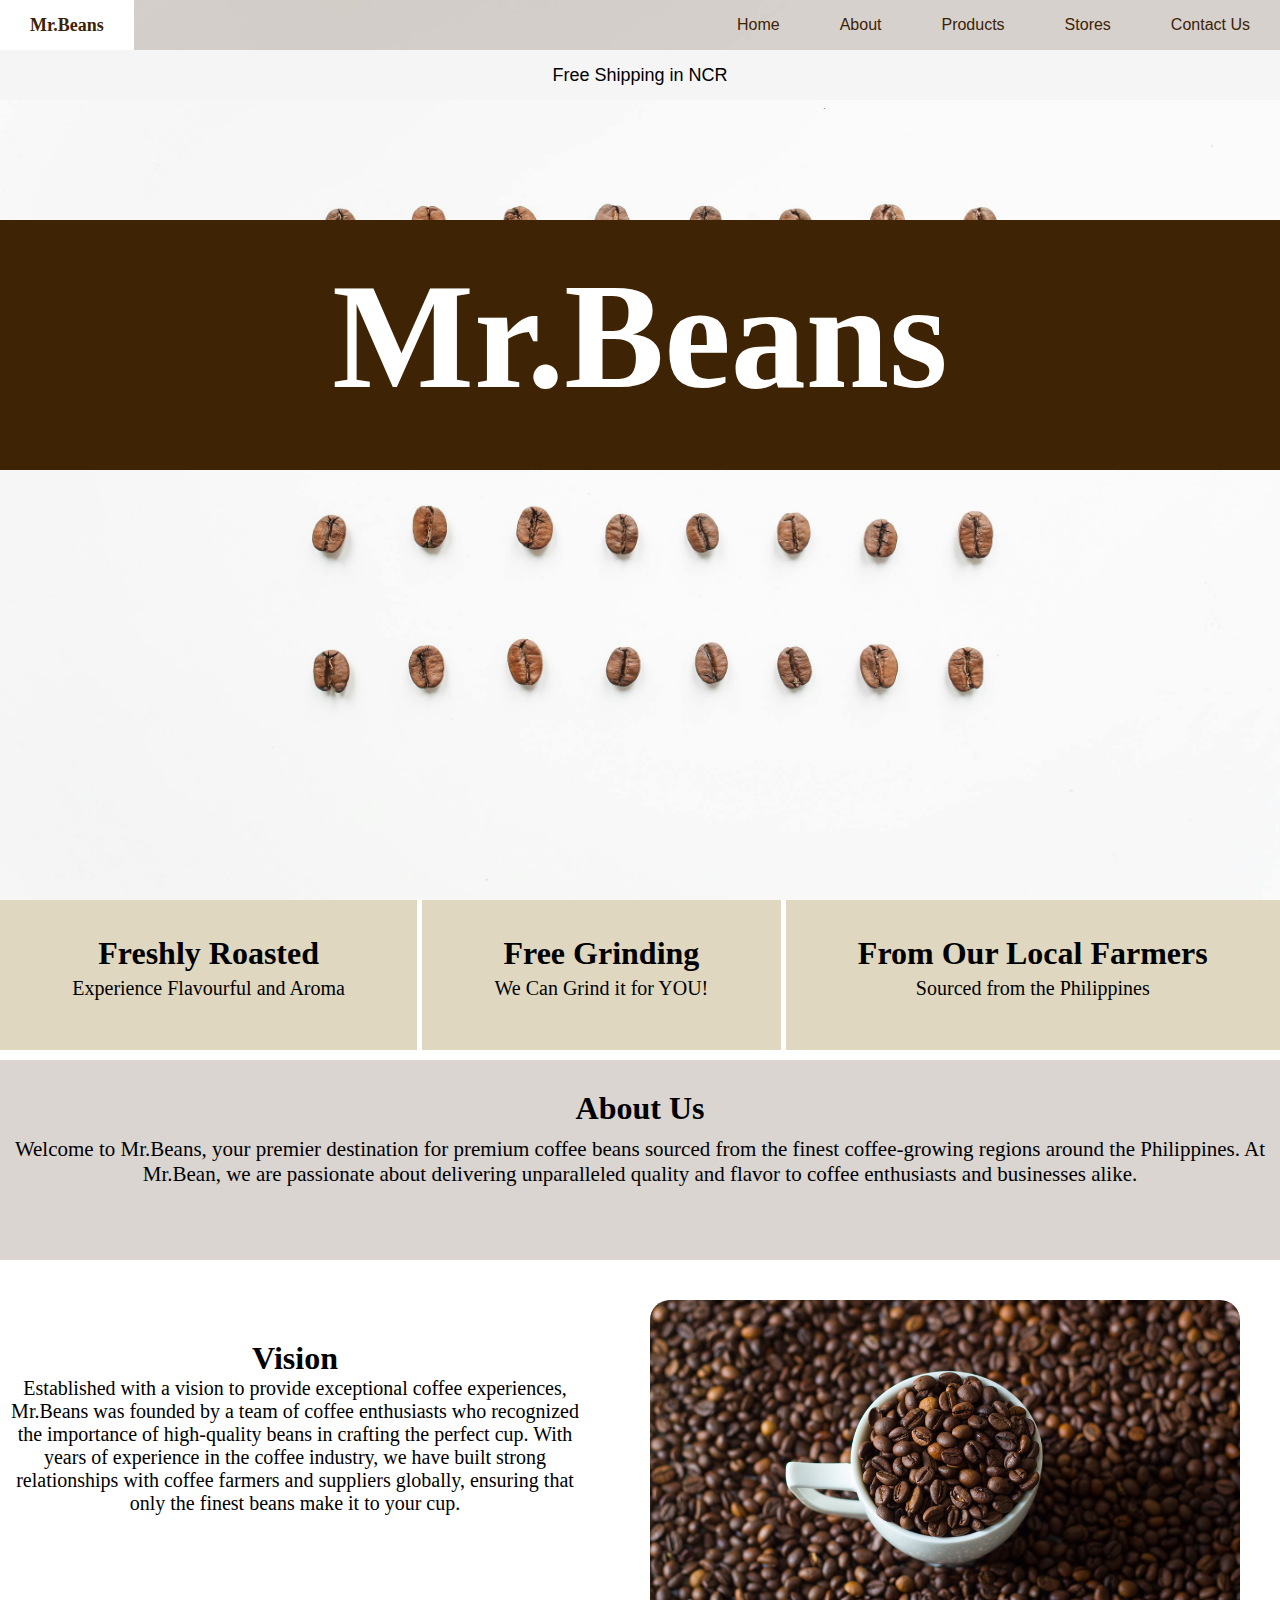
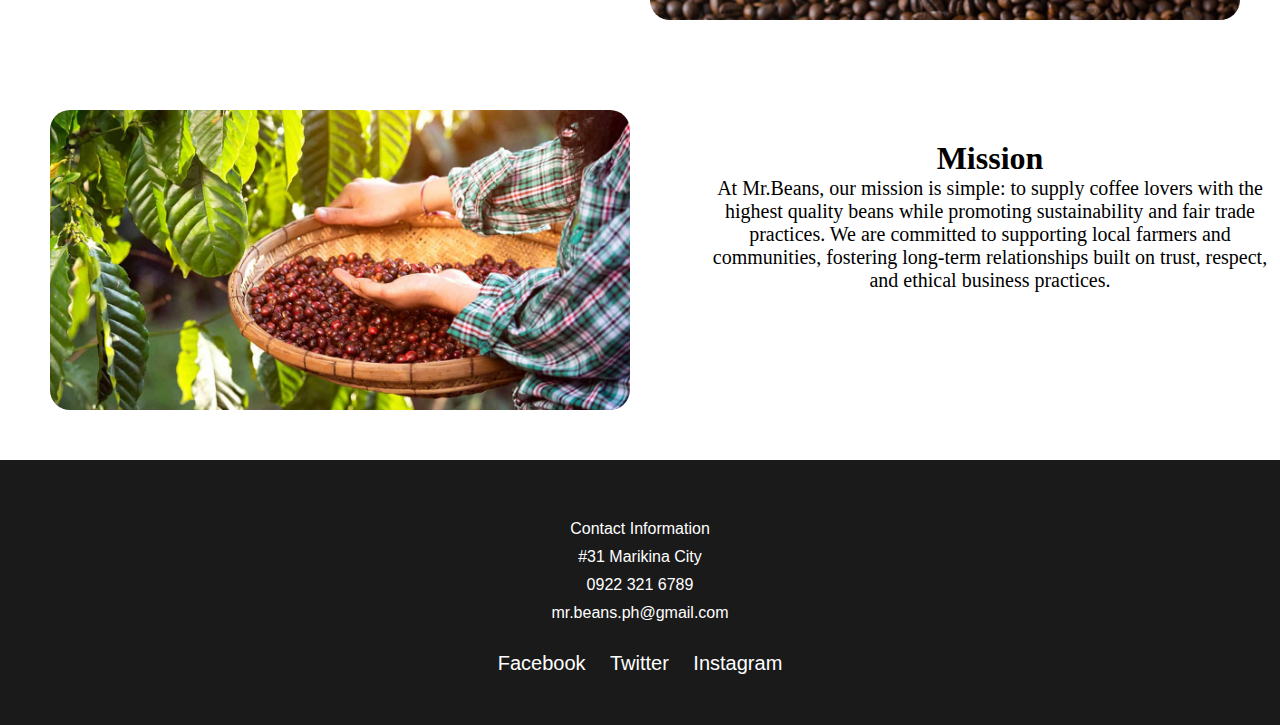
<file: index.html>
<!DOCTYPE html>
<html lang="en">
<head>
    <meta charset="UTF-8">
    <meta name="viewport" content="width=device-width, initial-scale=1.0">
    <title>Mr.Bean</title>
    <link rel="stylesheet" href="styles.css">
</head>
<body>
    <nav id="home">
      <div class="navbar">
        <ul class="sidebar">
            <li onclick=hideSidebar()><a href="#"><svg xmlns="http://www.w3.org/2000/svg" height="26" viewBox="0 -960 960 960" width="26"><path d="m313-440 224 224-57 56-320-320 320-320 57 56-224 224h487v80H313Z"/></svg>&nbsp &nbspBack</a> </li>
            <li><a href="#home">Home</a></li>
            <li><a href="#about">About</a></li>
            <li><a href="products.html">Products</a></li>
            <li><a href="stores.html">Stores</a></li>
            <li><a href="#contacts">Contact Us</a></li>
        </ul>
        <ul>
            <li ><a href="#">Mr.Beans</a></li>
            <li class="hideOnMobile"><a href="#home">Home</a></li>
            <li class="hideOnMobile"><a href="#about">About</a></li>
            <li class="hideOnMobile"><a href="products.html">Products</a></li>
            <li class="hideOnMobile"><a href="stores.html">Stores</a></li>
            <li class="hideOnMobile"><a href="#contacts">Contact Us</a></li>
            <li class="menu-button" onclick=showSidebar()><a href="#"><svg xmlns="http://www.w3.org/2000/svg" height="26" viewBox="0 -960 960 960" width="26"><path d="M120-240v-80h720v80H120Zm0-200v-80h720v80H120Zm0-200v-80h720v80H120Z"/></svg></a></li>
        </ul>
      </div>
        <div id="home"> 
          <div class="shipping">
                <p>Free Shipping in NCR</p>
          </div>
          <div class="logo">
            <p>Mr.Beans</p>
          </div>   
    </nav>

    <script src="script.js"></script>
  <div class="fresh">
     <div><h1>Freshly Roasted</h1><p> Experience Flavourful and Aroma </p></div>
     <div><h1>Free Grinding</h1><p>We Can Grind it for YOU!</p></div>
     <div><h1>From Our Local Farmers</h1><p>Sourced from the Philippines</p></div>
  </div>
<div class="about" id="about">
<h1>About Us</h1><p>Welcome to Mr.Beans, your premier destination for premium coffee beans sourced from the finest coffee-growing regions around the Philippines. At Mr.Bean, we are passionate about 
  delivering unparalleled quality and flavor to coffee enthusiasts and businesses alike.</p>
</div>
<div class="vision">
  <div class="vh"><h1>Vision</h1><p>Established with a vision to provide exceptional coffee experiences, Mr.Beans was founded by a team of coffee enthusiasts who recognized the importance of high-quality beans in crafting the perfect cup. With years of experience in the coffee industry, we have built strong relationships with coffee farmers 
    and suppliers globally, ensuring that only the finest beans make it to your cup.</p></div>
  <div class="vimage"></div>
</div>  
<div class="mission">
  <div class="mimage"></div>
  <div class="mh"><h1>Mission</h1><p>At Mr.Beans, our mission is simple: to supply coffee lovers with the highest quality beans while promoting sustainability and fair trade practices. We are committed to supporting local farmers and communities, fostering long-term relationships built on trust, respect, and ethical business practices.</p></div>
</div>    
</body>
<footer id="contacts">
  <div class="contact-info">
    <div>
      <p>Contact Information</p>
      <p>#31 Marikina City</p>
      <p>0922 321 6789</p>
      <p type="email">mr.beans.ph@gmail.com</p>
    </div>
  </div>
  <div class="social-media-links">
    <a href="#" target="_blank">Facebook</a>
    <a href="#" target="_blank">Twitter</a>
    <a href="#" target="_blank">Instagram</a>
  </div>
</footer>
</html>
</file>
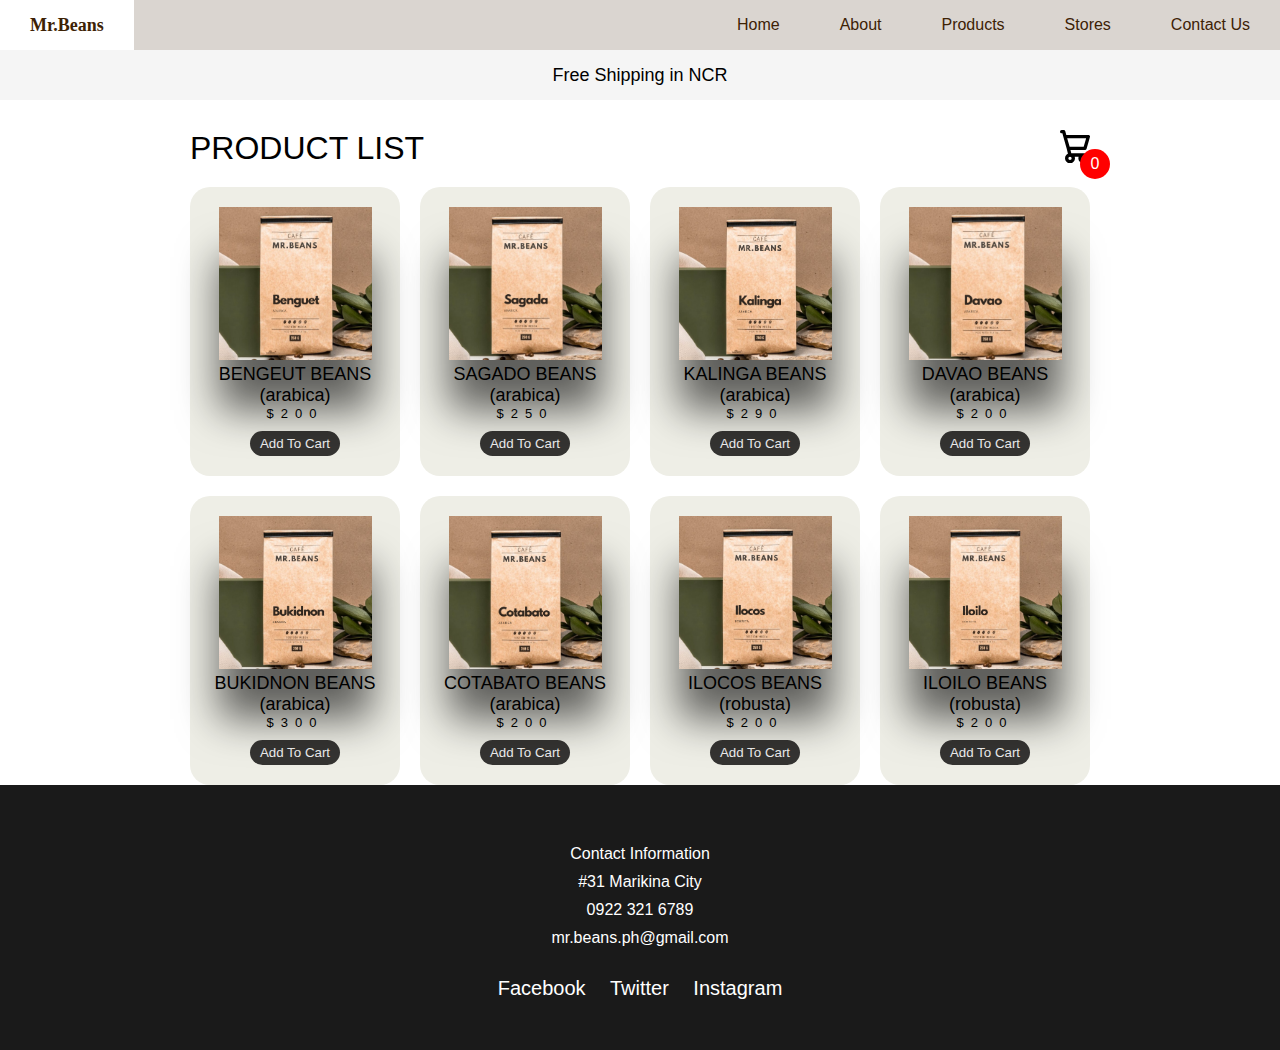
<file: products.html>
<!DOCTYPE html>
<html lang="en">
<head>
    <meta charset="UTF-8">
    <meta name="viewport" content="width=device-width, initial-scale=1.0">
    <title>Document</title>
    <link rel="stylesheet" href="style.css">
</head>
<nav id="home">
    <div class="navbar">
      <ul class="sidebar">
          <li onclick=hideSidebar()><a href="#"><svg xmlns="http://www.w3.org/2000/svg" height="26" viewBox="0 -960 960 960" width="26"><path d="m313-440 224 224-57 56-320-320 320-320 57 56-224 224h487v80H313Z"/></svg>&nbsp &nbspBack</a> </li>
          <li><a href="index.html">Home</a></li>
          <li><a href="index.html">About</a></li>
          <li><a href="products.html">Products</a></li>
          <li><a href="stores.html">Stores</a></li>
          <li><a href="#contacts">Contact Us</a></li>
      </ul>
      <ul>
          <li ><a href="#">Mr.Beans</a></li>
          <li class="hideOnMobile"><a href="index.html">Home</a></li>
          <li class="hideOnMobile"><a href="index.html">About</a></li>
          <li class="hideOnMobile"><a href="products.html">Products</a></li>
          <li class="hideOnMobile"><a href="stores.html">Stores</a></li>
          <li class="hideOnMobile"><a href="#contacts">Contact Us</a></li>
          <li class="menu-button" onclick=showSidebar()><a href="#"><svg xmlns="http://www.w3.org/2000/svg" height="26" viewBox="0 -960 960 960" width="26"><path d="M120-240v-80h720v80H120Zm0-200v-80h720v80H120Zm0-200v-80h720v80H120Z"/></svg></a></li>
      </ul>
    </div>
    <div id="home"> 
      <div class="shipping">
            <p>Free Shipping in NCR</p>
      </div>   
    </div>
    <script src="script.js"></script> 
    <body class="">
    <div class="container">
        <header>
            <div class="title">PRODUCT LIST</div>
            <div class="icon-cart">
                <svg aria-hidden="true" xmlns="http://www.w3.org/2000/svg" fill="none" viewBox="0 0 18 20">
                    <path stroke="currentColor" stroke-linecap="round" stroke-linejoin="round" stroke-width="2" d="M6 15a2 2 0 1 0 0 4 2 2 0 0 0 0-4Zm0 0h8m-8 0-1-4m9 4a2 2 0 1 0 0 4 2 2 0 0 0 0-4Zm-9-4h10l2-7H3m2 7L3 4m0 0-.792-3H1"/>
                </svg>
                <span>0</span>
            </div>
        </header>
        <div class="listProduct">

        </div>
    </div>
    <div class="cartTab">
        <h1>Shopping Cart</h1>
        <div class="listCart">
            
        </div>
        <div class="btn">
            <button class="close">CLOSE</button>
            <button class="checkOut">Check Out</button>
        </div>
    </div>

    <script src="app.js"></script>
  </nav>
</body>
<footer id="contacts">
    <div class="contact-info">
      <div>
        <p>Contact Information</p>
      <p>#31 Marikina City</p>
      <p>0922 321 6789</p>
      <p type="email">mr.beans.ph@gmail.com</p>
      </div>
    </div>
    <div class="social-media-links">
      <a href="#" target="_blank">Facebook</a>
      <a href="#" target="_blank">Twitter</a>
      <a href="#" target="_blank">Instagram</a>
    </div>
  </footer>
</html>
</file>
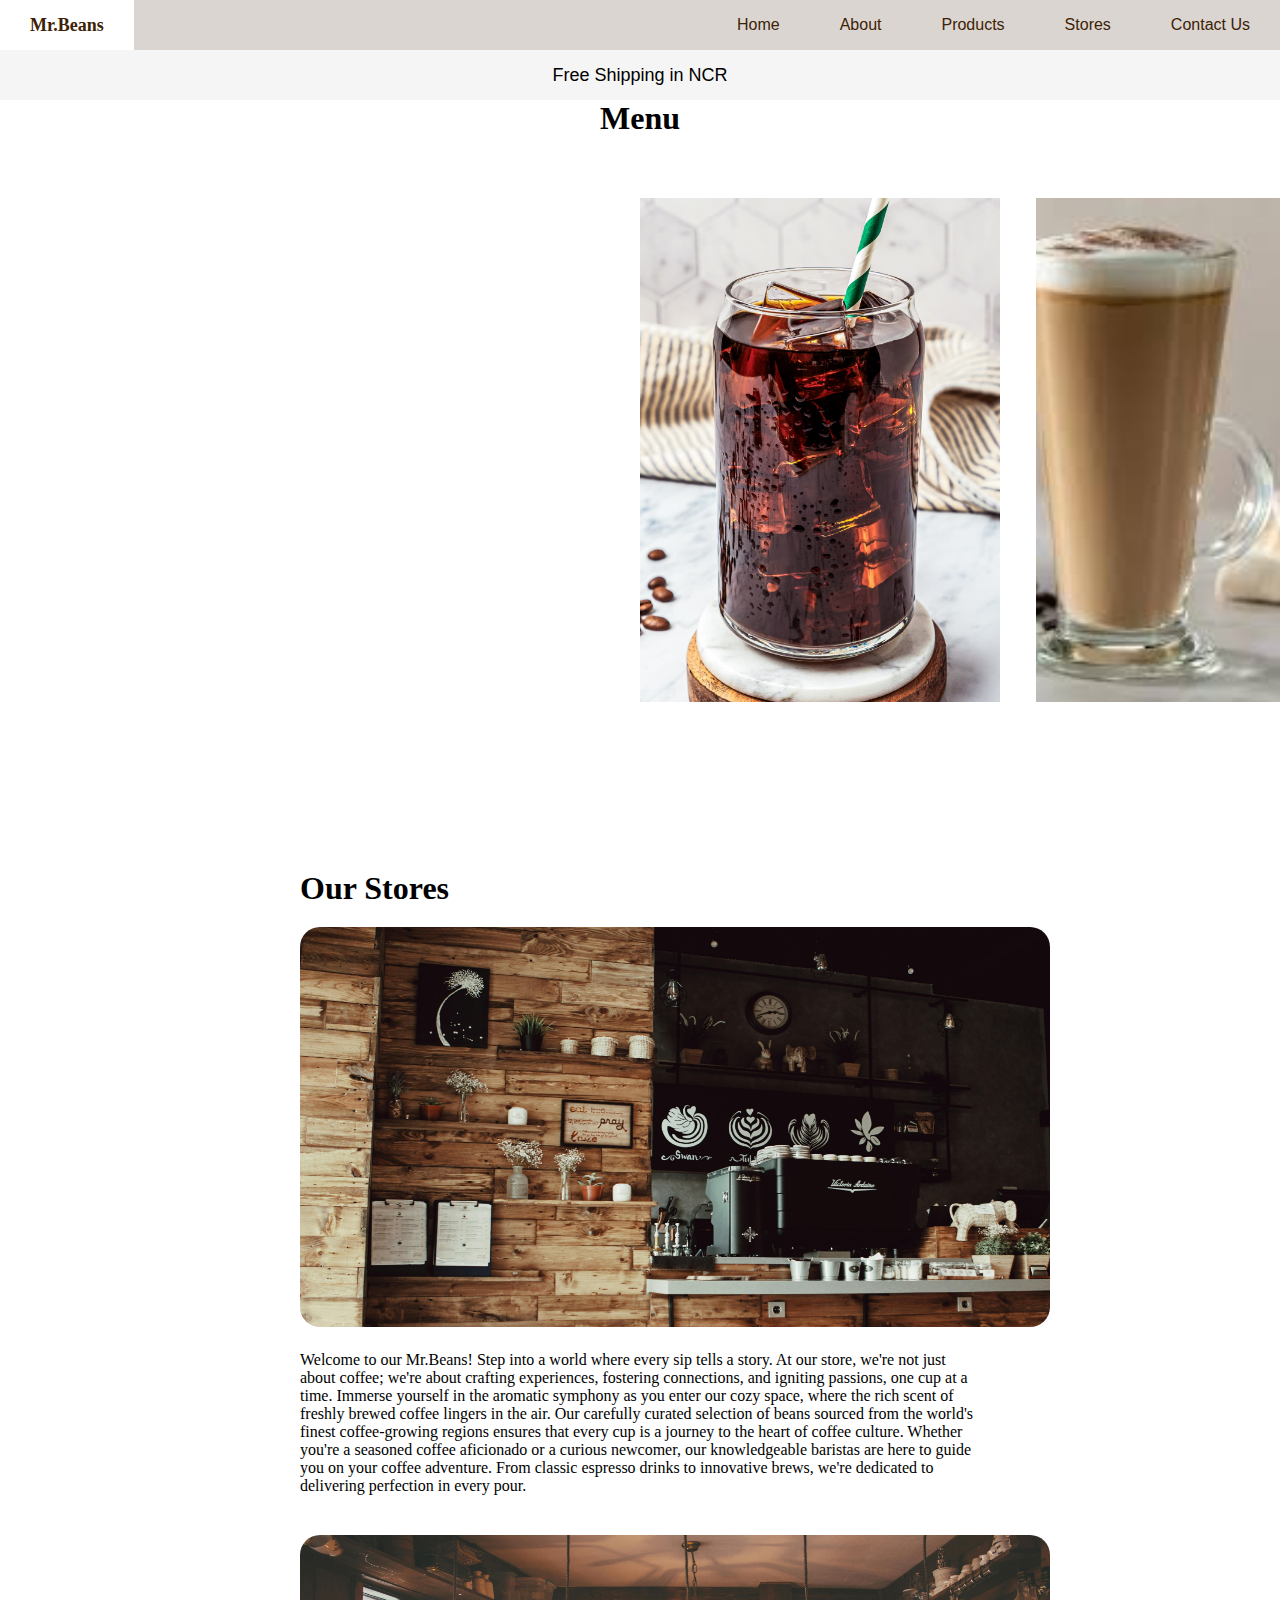
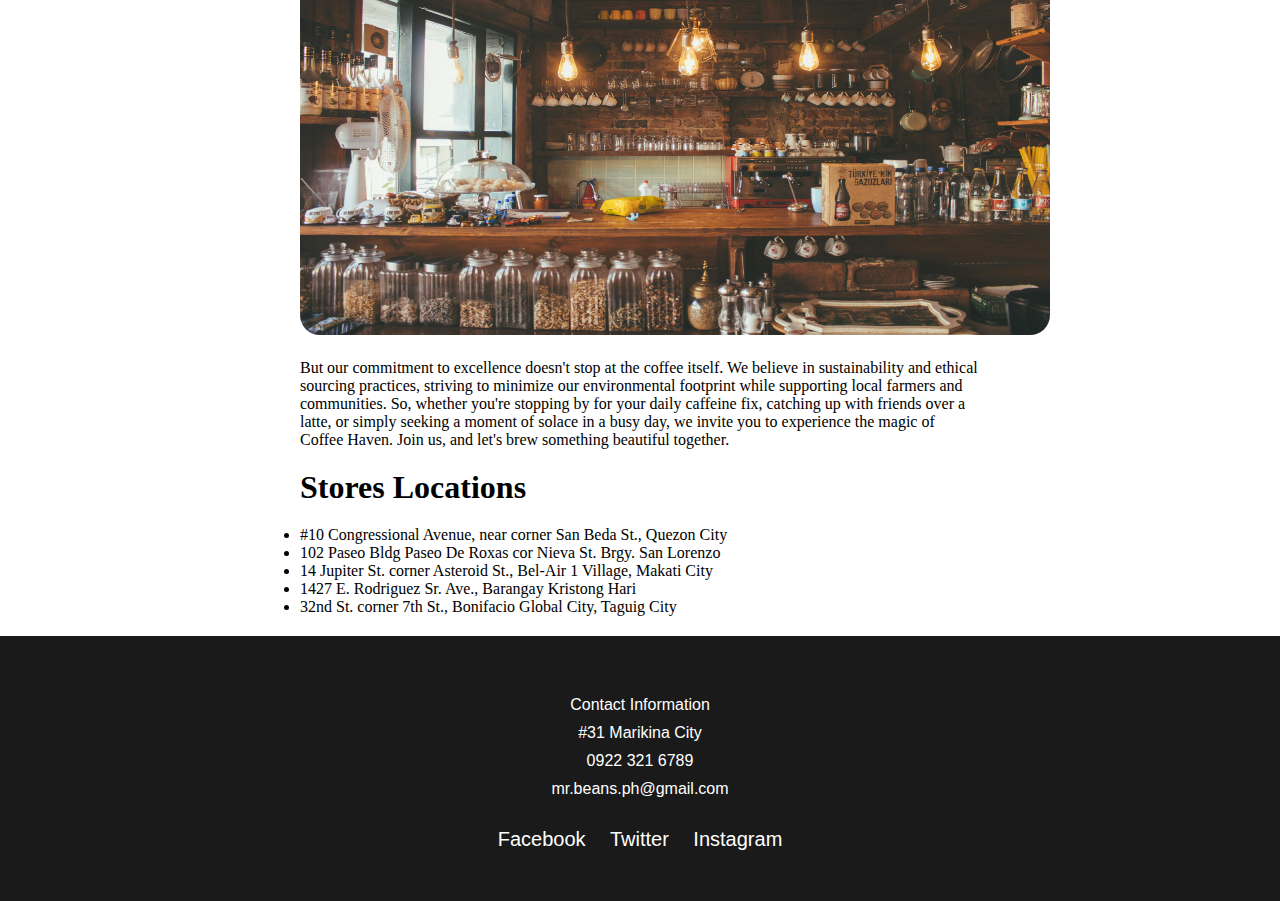
<file: stores.html>
<!DOCTYPE html>
<html lang="en">
<head>
    <meta charset="UTF-8">
    <meta name="viewport" content="width=device-width, initial-scale=1.0">
    <title>Mr.Beans</title>
    <link rel="stylesheet" href="store.css">
</head>
<body>
    
    <nav id="home">
        <div class="navbar">
          <ul class="sidebar">
              <li onclick=hideSidebar()><a href="#"><svg xmlns="http://www.w3.org/2000/svg" height="26" viewBox="0 -960 960 960" width="26"><path d="m313-440 224 224-57 56-320-320 320-320 57 56-224 224h487v80H313Z"/></svg>&nbsp &nbspBack</a> </li>
              <li><a href="index.html">Home</a></li>
              <li><a href="index.html">About</a></li>
              <li><a href="products.html">Products</a></li>
              <li><a href="stores.html">Stores</a></li>
              <li><a href="#contacts">Contact Us</a></li>
          </ul>
          <ul>
              <li ><a href="#">Mr.Beans</a></li>
              <li class="hideOnMobile"><a href="index.html">Home</a></li>
              <li class="hideOnMobile"><a href="index.html">About</a></li>
              <li class="hideOnMobile"><a href="products.html">Products</a></li>
              <li class="hideOnMobile"><a href="stores.html">Stores</a></li>
              <li class="hideOnMobile"><a href="#contacts">Contact Us</a></li>
              <li class="menu-button" onclick=showSidebar()><a href="#"><svg xmlns="http://www.w3.org/2000/svg" height="26" viewBox="0 -960 960 960" width="26"><path d="M120-240v-80h720v80H120Zm0-200v-80h720v80H120Zm0-200v-80h720v80H120Z"/></svg></a></li>
          </ul>
        </div>
        <div id="home"> 
          <div class="shipping">
                <p>Free Shipping in NCR</p>
          </div>
          
        </div>
      </nav>
      
      <div class="body">
        <h1>Menu</h1>
        <div id="image-track" data-mouse-down-at="0" data-prev-percentage="0">
          <img class="image" src="menu/americano.jpg" draggable="false" />
          <img class="image" src="menu/caffe latte.jfif" draggable="false" />
          <img class="image" src="menu/macchiato.jpg" draggable="false" />
          <img class="image" src="menu/matcha.jpg" draggable="false" />
          <img class="image" src="menu/capuccino.jfif" draggable="false" />
         
        </div>
        
        <script src="store.js"></script>
        </div>
<div class="stores">
   <h1>Our Stores</h1>
   <div class="store1" ><img src="store1.jpg"></div>
   <p>
    Welcome to our Mr.Beans! Step into a world where every sip tells a story. At our store, we're not just about coffee; we're about crafting experiences, fostering connections, and igniting passions, one cup at a time.
    Immerse yourself in the aromatic symphony as you enter our cozy space, where the rich scent of freshly brewed coffee lingers in the air. Our carefully curated selection of beans sourced from the world's finest coffee-growing regions ensures that every cup is a journey to the heart of coffee culture.
    Whether you're a seasoned coffee aficionado or a curious newcomer, our knowledgeable baristas are here to guide you on your coffee adventure. From classic espresso drinks to innovative brews, we're dedicated to delivering perfection in every pour.</p>
    <div class="store1" ><img src="store2.jpg"></div>
    <p>But our commitment to excellence doesn't stop at the coffee itself. We believe in sustainability and ethical sourcing practices, striving to minimize our environmental footprint while supporting local farmers and communities.
      So, whether you're stopping by for your daily caffeine fix, catching up with friends over a latte, or simply seeking a moment of solace in a busy day, we invite you to experience the magic of Coffee Haven. Join us, and let's brew something beautiful together.
      </p>
    <h1>Stores Locations</h1>
    <ul>
       <li>#10 Congressional Avenue, near corner San Beda St., Quezon City</li>
       <li>102 Paseo Bldg Paseo De Roxas cor Nieva St. Brgy. San Lorenzo</li>
       <li>14 Jupiter St. corner Asteroid St., Bel-Air 1 Village, Makati City
      </li>
       <li>1427 E. Rodriguez Sr. Ave., Barangay Kristong Hari
      </li>
       <li>32nd St. corner 7th St., Bonifacio Global City, Taguig City
      </li>
    </ul>
</div>

</body>

<footer id="contacts">
  <div class="contact-info">
    <div>
      <p>Contact Information</p>
      <p>#31 Marikina City</p>
      <p>0922 321 6789</p>
      <p type="email">mr.beans.ph@gmail.com</p>
    </div>
  </div>
  <div class="social-media-links">
    <a href="#" target="_blank">Facebook</a>
    <a href="#" target="_blank">Twitter</a>
    <a href="#" target="_blank">Instagram</a>
  </div>
</footer>
</html>
</file>
<file: styles.css>
*{
    margin:0;
    padding:0;
}
body{
    
    font-family:'Segoe UI', Tahoma, Geneva, Verdana, sans-serif;
}
nav{
    min-height: 100vh;
    background: url(Bg.jpg);
    background-size: cover;
    background-repeat: no-repeat;
    background-position: center;
    max-width: 100%;
    height: auto;
}
nav ul{
    box-shadow: 3px 3px 5px gray;
    width:100%;
    list-style: none;
    display: flex;
    justify-content: flex-end;
    align-items: center;
    background-color:#3d220530;
}
nav li{

    height: 50px;
}
nav a{
    height:100%;
    padding: 0 30px;
    display:flex;
    text-decoration: none;
    align-items: center;
    color: #3d2205;
}
nav a:hover{
    background-color: white;
}
nav a:after{
    background-color: white;
}
nav li:first-child{
    margin-right: auto;
    font-size: large;
    font-family: Cambria, Cochin, Georgia, Times, 'Times New Roman', serif;
    font-weight: bold;
}
.sidebar{
    position:fixed;
    top: 0;
    right:0;
    height:100vh ;
    width:250px;
    z-index:999;
    background-color: rgba(95, 72, 72, 0.254);
    backdrop-filter: blur(10px);
    box-shadow: -10px 0 10px black;
    display: none;
    flex-direction: column;
    align-items:flex-start;
    justify-content: flex-start;
}
.sidebar li{
    width:100%;
}
.sidebar a{
    width:100%;
}
.menu-button{
    display: none;
  }
.shipping p{
    padding: 15px;
    text-align: center;
    font-size: large;
    font-family:'Segoe UI', Tahoma, Geneva, Verdana, sans-serif
}
.shipping{
   
    background-color: #F5F5F5;
    height: 50px;
}
.logo p{
   padding: 30px;
   text-align: center;
   font-family: Cambria, Cochin, Georgia, Times, 'Times New Roman', serif;
   font-weight: bold;
   font-size:150px;
   color: #ffffff;
}
.logo{
    margin-top:120px;
    background-color: #3F2305;
    height:250px;
}
.fresh{
    display: grid;
    grid-template-columns: auto auto auto ;
    background-color: rgb(255, 255, 255);
    height: 150px;
    gap: 5px;

}
.fresh div{
    background-color: #DFD7BF;
    text-align: center;
}
.fresh div:hover{
    background-color: #3F2305;
    color: #F5F5F5;
}
.fresh h1{
    margin-top: 35px;
    font-family: Cambria, Cochin, Georgia, Times, 'Times New Roman', serif;
}
.fresh p{
    font-size: 20px;
    margin-top: 5px;
    font-family: Cambria, Cochin, Georgia, Times, 'Times New Roman', serif;
}
.about{
    background-color: #3d220530;
    height: 200px;
    margin-top: 10px;
    font-family: Cambria, Cochin, Georgia, Times, 'Times New Roman', serif;
    width: auto;
    justify-content: center;
}
.about h1{
   padding-top: 30px;
    text-align: center;
}
.about p{
    text-align: center;
    font-size: 21px;
    margin: 10px;
}
.vision{
    font-family: Cambria, Cochin, Georgia, Times, 'Times New Roman', serif;
    display:flex;
    justify-content: center;
    flex-direction: row;
    background-color: rgb(255, 255, 255);
    height: 400px;
    gap: 20px;
}
.vh{
    padding: 10px;
    flex: 50%;
}
.vision div{
    text-align: center;
    width: 500px;
}
.vision h1{
    margin-top: 70px;
}
.vision p{
    font-size: 20px;
}
.vimage{
    border-radius: 20px;
    margin: 40px;
    background-image: url(coffee-beans.jpg);
    background-size: cover;
    background-repeat: no-repeat;
    background-position: center;
    padding: 10px;
    flex: 50%;
}
.mission{
    font-family: Cambria, Cochin, Georgia, Times, 'Times New Roman', serif;
    display:flex;
    justify-content: center;
    flex-direction: row;
    background-color: rgb(255, 255, 255);
    height: 400px;
    gap: 20px;
}
.mh{
    padding: 10px;
    flex: 50%;
}
.mission div{
    text-align: center;
    width: 500px;
}
.mission h1{
    margin-top: 70px;
}
.mission p{
    font-size: 20px;
}
.mimage{
    border-radius: 20px;
    margin: 50px;
    background-image: url(farm.jpg);
    background-size: cover;
    background-repeat: no-repeat;
    background-position: center;
    padding: 10px;
    flex: 50%;
}
footer {
    background-color: #1a1a1a;
    color: #fff;
    padding: 50px 0;
    text-align: center;
  }
  .contact-info {
    display: flex;
    justify-content: center;
    flex-wrap: wrap;
  }
  .contact-info p {
    margin: 10px;
    font-size: 16px;
  }
  .social-media-links {
    margin-top: 20px;
  }
  .social-media-links a {
    color: #fff;
    margin: 0 10px;
    font-size: 20px;
    text-decoration: none;
    transition: color 0.3s ease;
  }
  .social-media-links a:hover {
    color: #55acee; /* Twitter blue */
  }
  @media(max-width: 800px){
    
    .hideOnMobile{
      display: none;
    }
    .menu-button{
      display: block;
    }
    .logo p{
        font-size: 90px;
    }
    .logo{
        height: 190px;
    }
    .fresh p{
        font-size: 15px;
    }
    .fresh h1{
        font-size: 20px;
    }
    .about {
        height: 300px;
        font-size: medium;
    }
    .mission{
        font-size: medium;
        height: 600px;
        flex-direction: column-reverse;
    }
    .vision{
        font-size: medium;
        height: 600px;
        flex-direction: column;
    }
    
    
}
  @media(max-width: 400px){
    .sidebar{
      width: 100%;
    }
  }
</file>
<file: style.css>
*{
    margin:0;
    padding:0;
}
body{
    
    font-family:'Segoe UI', Tahoma, Geneva, Verdana, sans-serif;
}

nav ul{
    box-shadow: 3px 3px 5px gray;
    width:100%;
    list-style: none;
    display: flex;
    justify-content: flex-end;
    align-items: center;
    background-color:#3d220530;
}
nav li{

    height: 50px;
}
nav a{
    height:100%;
    padding: 0 30px;
    display:flex;
    text-decoration: none;
    align-items: center;
    color: #3d2205;
}
nav a:hover{
    background-color: white;
}
nav a:after{
    background-color: white;
}
nav li:first-child{
    margin-right: auto;
    font-size: large;
    font-family: Cambria, Cochin, Georgia, Times, 'Times New Roman', serif;
    font-weight: bold;
}
.sidebar{
    position:fixed;
    top: 0;
    right:0;
    height:100vh ;
    width:250px;
    z-index:999;
    background-color: rgba(95, 72, 72, 0.254);
    backdrop-filter: blur(10px);
    box-shadow: -10px 0 10px black;
    display: none;
    flex-direction: column;
    align-items:flex-start;
    justify-content: flex-start;
}
.sidebar li{
    width:100%;
}
.sidebar a{
    width:100%;
}
.menu-button{
    display: none;
  }
.shipping p{
    padding: 15px;
    text-align: center;
    font-size: large;
    font-family:'Segoe UI', Tahoma, Geneva, Verdana, sans-serif
}
.shipping{
   
    background-color: #F5F5F5;
    height: 50px;
}
.container{
    width: 900px;
    margin: auto;
    max-width: 90vw;
    text-align: center;
    padding-top: 10px;
    transition: transform .5s;
}
svg{
    width: 30px;
}
header{
    display: flex;
    justify-content: space-between;
    align-items: center;
    padding: 20px 0;
}
.icon-cart{
    position: relative;
}
.icon-cart span{
    position: absolute;
    background-color: red;
    width: 30px;
    height: 30px;
    display: flex;
    justify-content: center;
    align-items: center;
    border-radius: 50%;
    color: #fff;
    top: 50%;
    right: -20px;
}
.title{
    font-size: xx-large;
}
.listProduct .item img{
    width: 90%;
    filter: drop-shadow(0 50px 20px #0009);
}
.listProduct{
    display: grid;
    grid-template-columns: repeat(4, 1fr);
    gap: 20px;
}
.listProduct .item{
    background-color: #EEEEE6;
    padding: 20px;
    border-radius: 20px;
}
.listProduct .item h2{
    font-weight: 500;
    font-size: large;
}
.listProduct .item .price{
    letter-spacing: 7px;
    font-size: small;
}
.listProduct .item button{
    background-color: #353432;
    color: #eee;
    border: none;
    padding: 5px 10px;
    margin-top: 10px;
    border-radius: 20px;
}

/* cart */
.cartTab{
    width: 400px;
    background-color: #353432;
    color: #eee;
    position: fixed;
    top: 0;
    right: -400px;
    bottom: 0;
    display: grid;
    grid-template-rows: 70px 1fr 70px;
    transition: .5s;
}
body.showCart .cartTab{
    right: 0;
}
body.showCart .container{
    transform: translateX(-250px);
}
.cartTab h1{
    padding: 20px;
    margin: 0;
    font-weight: 300;
}
.cartTab .btn{
    display: grid;
    grid-template-columns: repeat(2, 1fr);
}
.cartTab button{
    background-color: #E8BC0E;
    border: none;
    font-family: Poppins;
    font-weight: 500;
    cursor: pointer;
}
.cartTab .close{
    background-color: #eee;
}
.listCart .item img{
    width: 100%;
}
.listCart .item{
    display: grid;
    grid-template-columns: 70px 150px 50px 1fr;
    gap: 10px;
    text-align: center;
    align-items: center;
}
.listCart .quantity span{
    display: inline-block;
    width: 25px;
    height: 25px;
    background-color: #eee;
    border-radius: 50%;
    color: #555;
    cursor: pointer;
}
.listCart .quantity span:nth-child(2){
    background-color: transparent;
    color: #eee;
    cursor: auto;
}
.listCart .item:nth-child(even){
    background-color: #eee1;
}
.listCart{
    overflow: auto;
}
.listCart::-webkit-scrollbar{
    width: 0;
}
footer {
    background-color: #1a1a1a;
    color: #fff;
    padding: 50px 0;
    text-align: center;
  }
  .contact-info {
    display: flex;
    justify-content: center;
    flex-wrap: wrap;
  }
  .contact-info p {
    margin: 10px;
    font-size: 16px;
  }

.social-media-links {
  margin-top: 20px;
}
.social-media-links a {
  color: #fff;
  margin: 0 10px;
  font-size: 20px;
  text-decoration: none;
  transition: color 0.3s ease;
}
.social-media-links a:hover {
  color: #55acee; /* Twitter blue */
}
@media only screen and (max-width: 992px) {
    .listProduct{
        grid-template-columns: repeat(3, 1fr);
    }
}


/* mobile */
@media only screen and (max-width: 768px) {
    .listProduct{
        grid-template-columns: repeat(2, 1fr);
    }
    .hideOnMobile{
        display: none;
      }
      .menu-button{
        display: block;
      }
}
</file>
<file: store.css>
*{
    margin:0;
    padding:0;
}
body{
    
    font-family:'Segoe UI', Tahoma, Geneva, Verdana, sans-serif;
}

nav ul{
    box-shadow: 3px 3px 5px gray;
    width:100%;
    list-style: none;
    display: flex;
    justify-content: flex-end;
    align-items: center;
    background-color:#3d220530;
}
nav li{

    height: 50px;
}
nav a{
    height:100%;
    padding: 0 30px;
    display:flex;
    text-decoration: none;
    align-items: center;
    color: #3d2205;
}
nav a:hover{
    background-color: white;
}
nav a:after{
    background-color: white;
}
nav li:first-child{
    margin-right: auto;
    font-size: large;
    font-family: Cambria, Cochin, Georgia, Times, 'Times New Roman', serif;
    font-weight: bold;
}
.sidebar{
    position:fixed;
    top: 0;
    right:0;
    height:100vh ;
    width:250px;
    z-index:999;
    background-color: rgba(95, 72, 72, 0.254);
    backdrop-filter: blur(10px);
    box-shadow: -10px 0 10px black;
    display: none;
    flex-direction: column;
    align-items:flex-start;
    justify-content: flex-start;
}
.sidebar li{
    width:100%;
}
.sidebar a{
    width:100%;
}
.menu-button{
    display: none;
  }
.shipping p{
    padding: 15px;
    text-align: center;
    font-size: large;
    font-family:'Segoe UI', Tahoma, Geneva, Verdana, sans-serif;
}
.shipping{
   
    background-color: #F5F5F5;
    height: 50px;
}
.stores{
    font-family: Cambria, Cochin, Georgia, Times, 'Times New Roman', serif;
    margin-left: 300px;
    margin-top: 50px;
    margin-right: 300px;
}

.store1 img{
    height: 400px;
    width: 750px;
    margin-bottom: 20px;
    margin-top: 20px;
    border-radius: 20px;
}
.stores p{
    margin-bottom: 20px;
}
.stores ul{
    margin-top: 20px;
    margin-bottom: 20px;
}

.body {
    height: 80vh;
    width:100vw;
    background-color:white;
    margin: 0rem;
    overflow: hidden;
  }
.body h1{
    font-family: Cambria, Cochin, Georgia, Times, 'Times New Roman', serif;
    text-align: center;
} 
  #image-track {
    display: flex;
    gap: 4vmin;
    position: absolute;
    left: 50%;
    top: 50%;
    transform: translate(0%, -50%); 
    user-select: none; /* -- Prevent image highlighting -- */
  }
  
  #image-track > .image {
    width: 40vmin;
    height: 56vmin;
    object-fit: cover;
    object-position: 100% center;
  }
footer {
    background-color: #1a1a1a;
    color: #fff;
    padding: 50px 0;
    text-align: center;
  }
  .contact-info {
    display: flex;
    justify-content: center;
    flex-wrap: wrap;
  }
  .contact-info p {
    margin: 10px;
    font-size: 16px;
  }
  .social-media-links {
    margin-top: 20px;
  }
  .social-media-links a {
    color: #fff;
    margin: 0 10px;
    font-size: 20px;
    text-decoration: none;
    transition: color 0.3s ease;
  }
  .social-media-links a:hover {
    color: #55acee; /* Twitter blue */
  }
</file>
